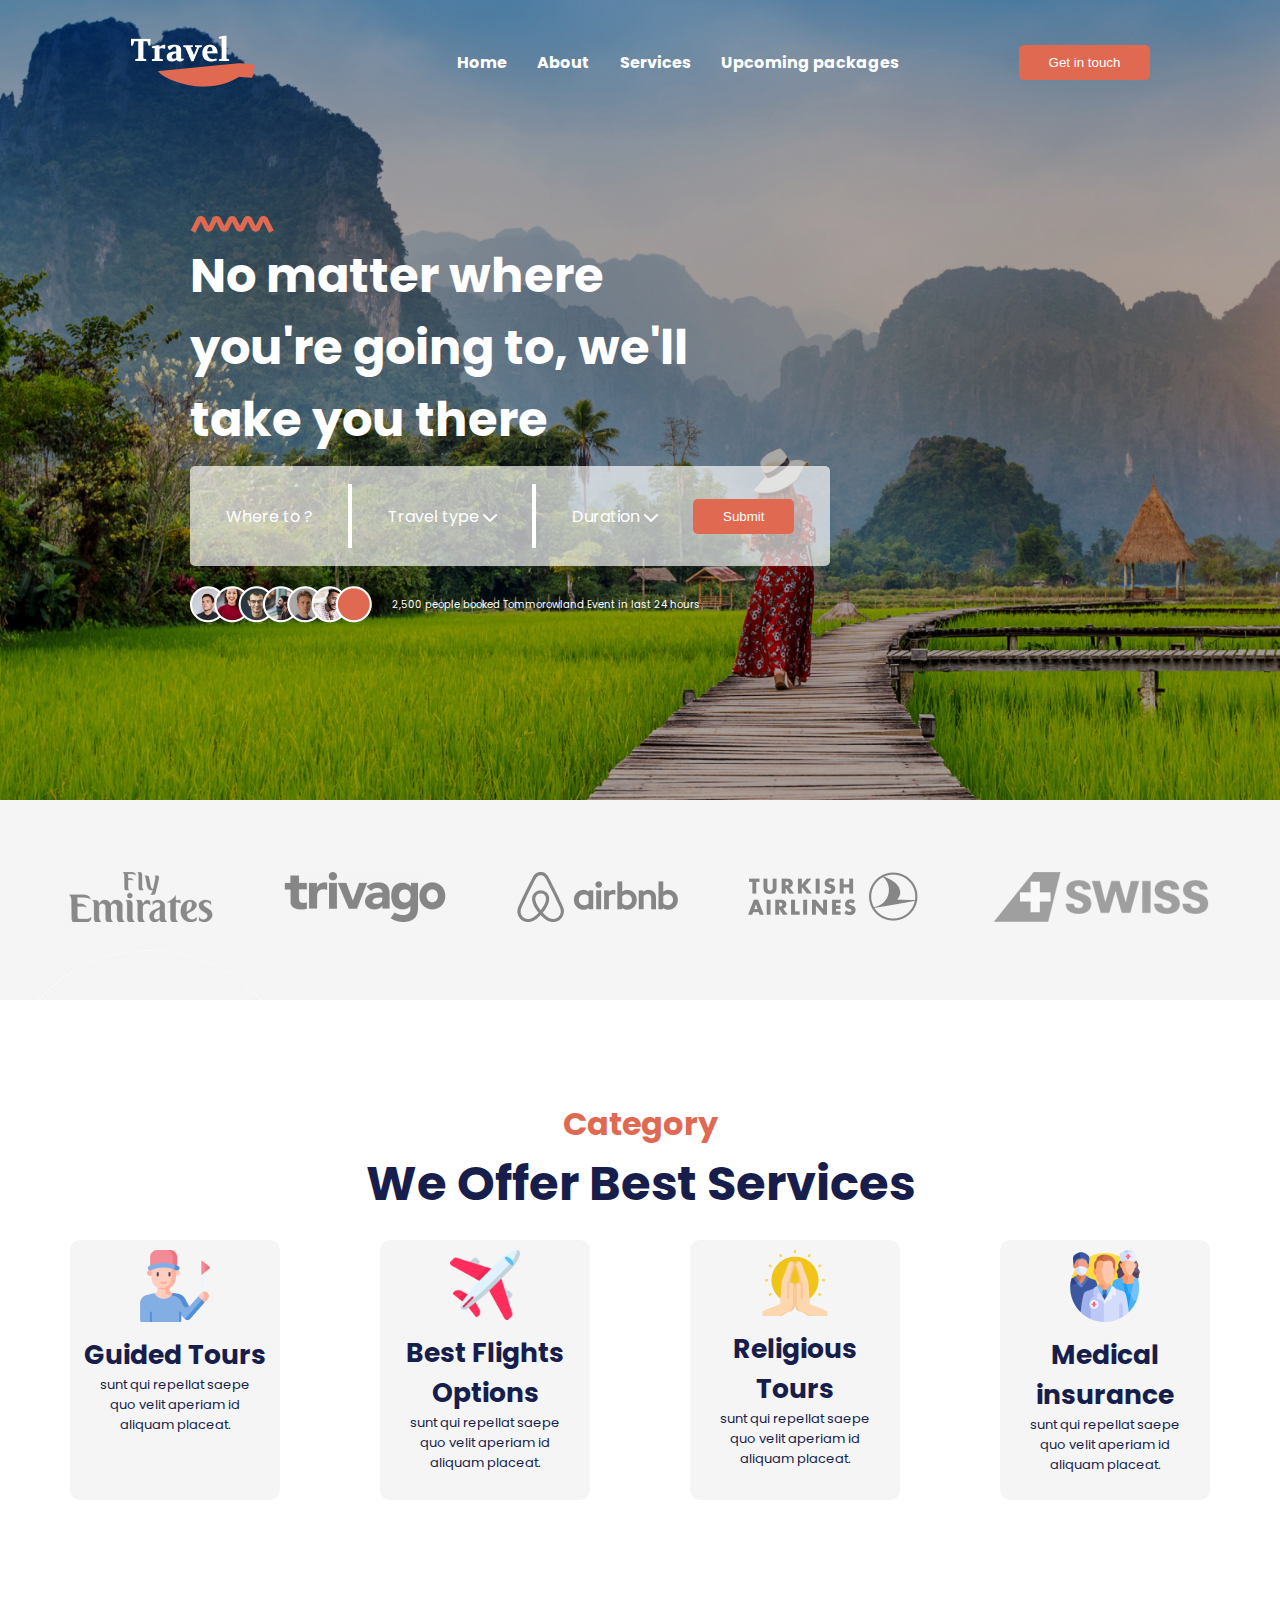
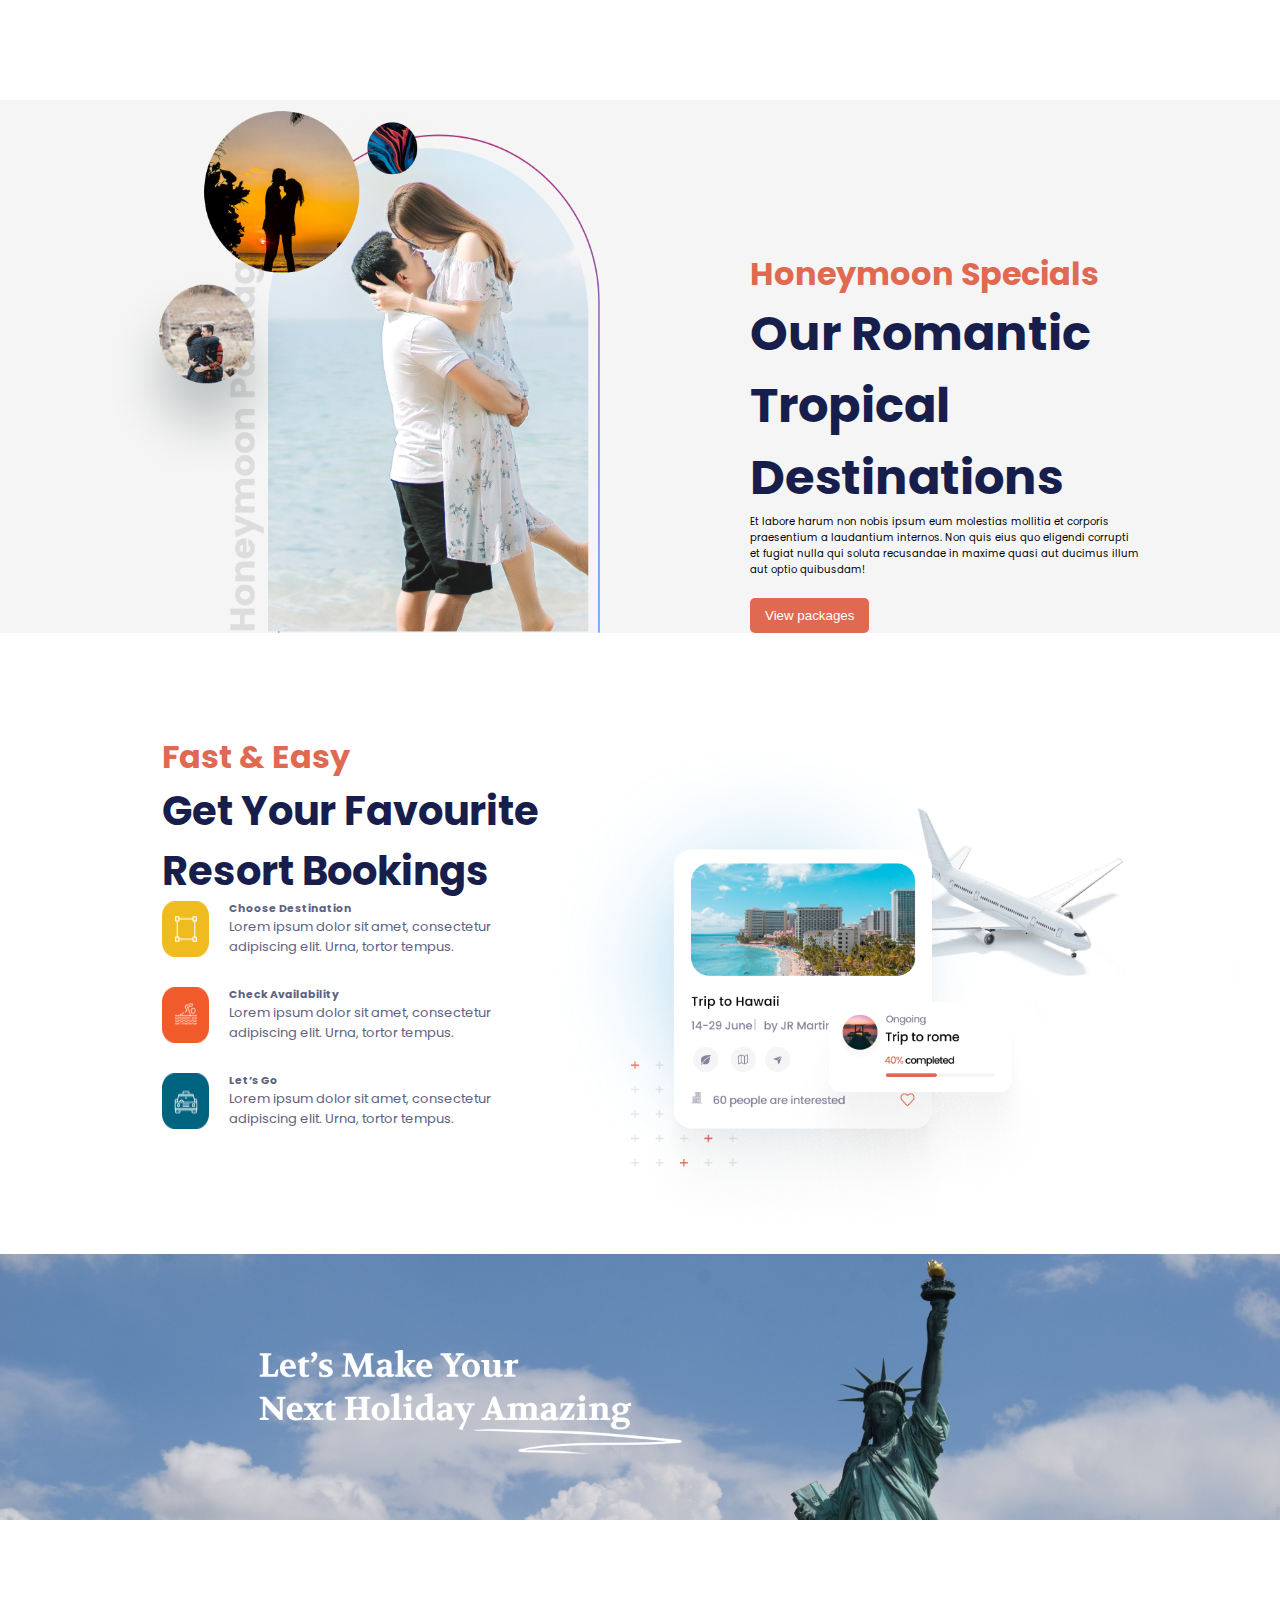
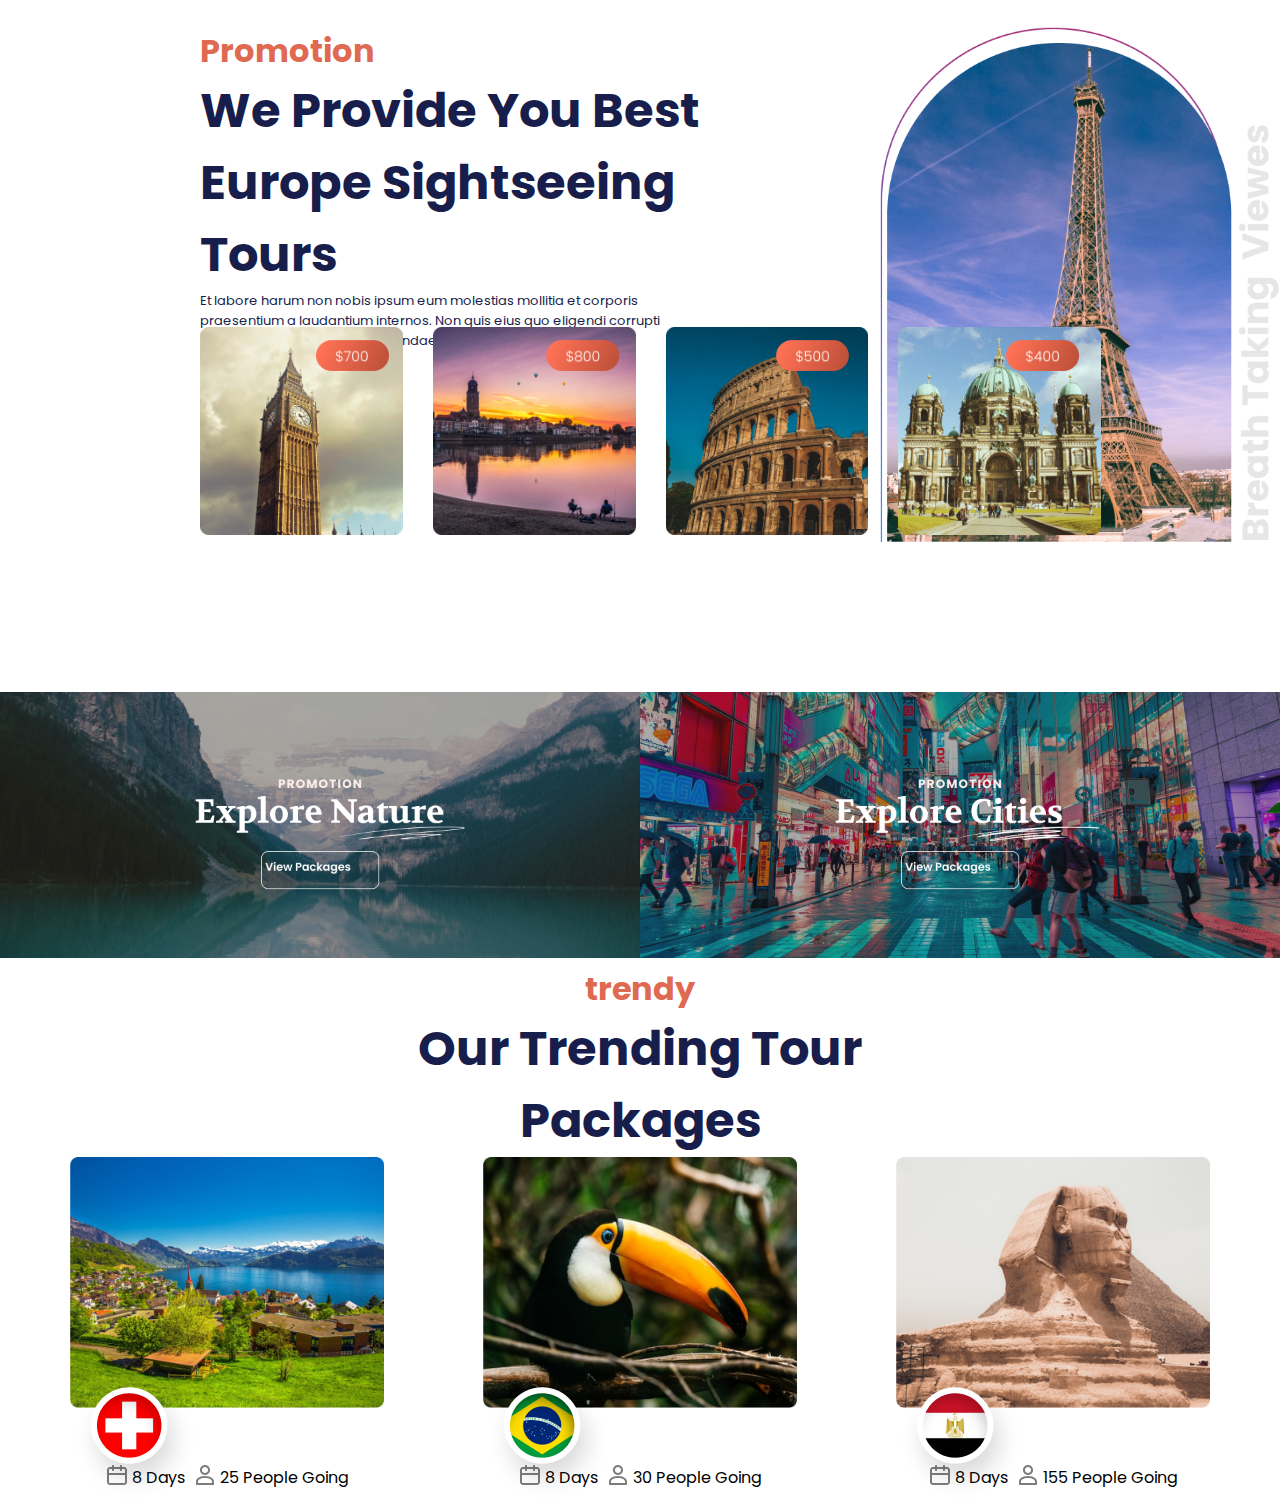
<file: index.html>
<!DOCTYPE html>
<html lang="en">
<head>
    <meta charset="UTF-8">
    <meta name="viewport" content="width=device-width, initial-scale=1.0">
    <title>Homepge</title>
    <link rel="stylesheet" href="index.css">
    <link rel="preconnect" href="https://fonts.googleapis.com">
<link rel="preconnect" href="https://fonts.gstatic.com" crossorigin>
<link href="https://fonts.googleapis.com/css2?family=Poppins:ital,wght@0,100;0,200;0,300;0,400;0,500;0,600;0,700;0,800;0,900;1,100;1,200;1,300;1,400;1,500;1,600;1,700;1,800;1,900&display=swap" rel="stylesheet">
</head>
<body>
    <div class="first">
            <header>
                <div class="right">
                <img src="imgs/logo.png" alt="">
                <div class="middle">
                    <a href="">Home</a>
                    <a href="about.html">About</a>
                    <a href="">Services</a>
                    <a href="">Upcoming packages</a>
                </div>
            </div>
                <button class="get" >Get in touch</button>
            </header>
            <main>
                <div class="words">
                    <img src="imgs/Vector 1.png" alt="">
                    <h1>No matter where 
                        <br>you're going to, we'll <br>
                        take you there
                    </h1>
                </div>
                <div class="inputs">
                    <a href="">Where to ?</a>
                    <span></span>
                    <a href="">Travel type <img src="imgs/Vector.png" alt=""></a>
                    <span></span>
                    <a href="">Duration  <img src="imgs/Vector.png" alt=""></a>
                    <button class="get">Submit</button>
                </div>
                <div class="flex">
                    <img src="imgs/Group 81.png" alt="">
                    <p>2,500 people booked Tommorowland Event in last 24 hours</p>
                </div>
            </main>
            <img src="imgs/Ellipse 620.png" class="eclipse1" alt="">
            <img src="imgs/Ellipse 619.png" class="eclipse" alt="">
    </div>
    <div class="sec">
        <a href=""><img src="imgs/image 909.png" alt=""></a>
        <a href=""> <img src="imgs/Mask group.png" alt=""></a>
        <a href=""> <img src="imgs/group.png" alt=""></a>
        <a href=""> <img src="imgs/Mask group (1).png" alt=""></a>
        <a href=""> <img src="imgs/image 912.png" alt=""></a>
    </div>
    <div class="second">
        <div class="category">
            <h4>Category</h4>
            <h2>We Offer Best Services</h2>
            <div class="tourguide">
                <div class="tour">
                    <img src="imgs/tour-guide 1.png" alt="">
                    <h5>Guided Tours</h5>
                    <p>sunt qui repellat saepe 
                       <br> quo velit aperiam id <br>
                        aliquam placeat.</p>
                </div>
                <div class="tour">
                    <img src="imgs/travelling 1.png" alt="" width="70px">
                    <h5>Best Flights Options</h5>
                    <p>sunt qui repellat saepe 
                        <br> quo velit aperiam id <br>
                         aliquam placeat.</p>
                        </div>
                        <div class="rec"></div>
                <div class="tour">
                    <img src="imgs/hands 1.png" alt="">
                    <h5>Religious<br>Tours</h5>
                    <p>sunt qui repellat saepe <br> quo velit aperiam id <br>
                         aliquam placeat.</p>
                </div>
                <div class="tour">
                    <img src="imgs/medical-team 1.png" alt="">
                    <h5>Medical <br>insurance</h5>
                    <p>sunt qui repellat saepe <br> quo velit aperiam id <br>
                        aliquam placeat.</p>
                </div>
            </div>
        </div>
        <div class="main">
            <img src="imgs/Illustration.png" alt="" width="500px">
            <div class="words">
                <h4>Honeymoon Specials</h4>
                <h2>Our Romantic Tropical <br> Destinations</h2>
                <p>Et labore harum non nobis ipsum eum molestias mollitia et corporis <br>
                     praesentium a laudantium internos. Non quis eius quo eligendi corrupti <br>
                      et fugiat nulla qui soluta recusandae in maxime quasi aut ducimus illum <br>
                       aut optio quibusdam!</p>
                       <button>View packages</button>
            </div>
            
        </div>
    </div>
    <div class="third">
        <div class="words">
            <h4>Fast & Easy</h4>
            <h2>Get Your Favourite <br>
                Resort Bookings</h2>
                <div class="together">
                <div class="each">
                    <img src="imgs/Group 7.png" alt="">
                    <div class="merge">
                    <h5>Choose Destination</h5>
                    <p>Lorem ipsum dolor sit amet, consectetur <br>adipiscing elit. Urna, tortor tempus. </p>
                </div>
                </div>
                <div class="each">
                    <img src="imgs/Group 12.png" alt="">
                    <div class="merge">
                    <h5>Check Availability</h5>
                    <p>Lorem ipsum dolor sit amet, consectetur <br>adipiscing elit. Urna, tortor tempus. </p>
                </div>
                </div>
                <div class="each">
                 <img src="imgs/Group 11.png" alt="">
                  <div class="merge">
                 <h5>Let’s Go</h5>
                 <p>Lorem ipsum dolor sit amet, consectetur <br>adipiscing elit. Urna, tortor tempus. </p>
                </div>
                </div>
            </div>
        </div>
        <img src="imgs/Illustration (2).png" alt="" width="700px" class="imgss">
    </div>
    <img src="imgs/Sepratir.png" alt="" width="100%">
    <div class="fourth">
        <div class="word">
            <h4>Promotion</h4>
            <h2>We Provide You Best <br> Europe Sightseeing Tours</h2>
            <p>Et labore harum non nobis ipsum eum molestias
                 mollitia et corporis <br> praesentium a laudantium internos. 
                 Non quis eius quo eligendi corrupti <br> et fugiat nulla qui soluta recusandae in maxime quasi aut ducimus <br> illum aut optio quibusdam!</p>
        </div>
        <div class="illu">
            <img src="imgs/Destination 1.png" alt="" width="20%">
            <img src="imgs/Destination 2.png" alt="" width="20%">
            <img src="imgs/Destination 3.png" alt="" width="20%">
            <img src="imgs/Destination 4.png" alt="" width="20%">
        </div>
        <img src="imgs/Illustration (3).png" alt="" width="400px" class="">
    </div>
    <img src="imgs/ (2).png" alt=""  width="100%">
    <div class="fifth">
        <h4>trendy</h4>
        <h2>Our Trending Tour <br> Packages</h2>
        <div class="main">
            <div class="cont">
                <div class="img">
                    <img src="imgs/Rectangle 19305.png" alt="" width="80%">
                    <img src="imgs/Ellipse 623 (2).png" alt="" class="same">
                </div>
                <div class="flex">
                    <div class="side"><svg width="20" height="20" viewBox="0 0 20 20" fill="none" xmlns="http://www.w3.org/2000/svg">
                        <path d="M17 2H15V1C15 0.734784 14.8946 0.48043 14.7071 0.292893C14.5196 0.105357 14.2652 0 14 0C13.7348 0 13.4804 0.105357 13.2929 0.292893C13.1054 0.48043 13 0.734784 13 1V2H7V1C7 0.734784 6.89464 0.48043 6.70711 0.292893C6.51957 0.105357 6.26522 0 6 0C5.73478 0 5.48043 0.105357 5.29289 0.292893C5.10536 0.48043 5 0.734784 5 1V2H3C2.20435 2 1.44129 2.31607 0.87868 2.87868C0.316071 3.44129 0 4.20435 0 5V17C0 17.7956 0.316071 18.5587 0.87868 19.1213C1.44129 19.6839 2.20435 20 3 20H17C17.7956 20 18.5587 19.6839 19.1213 19.1213C19.6839 18.5587 20 17.7956 20 17V5C20 4.20435 19.6839 3.44129 19.1213 2.87868C18.5587 2.31607 17.7956 2 17 2ZM18 17C18 17.2652 17.8946 17.5196 17.7071 17.7071C17.5196 17.8946 17.2652 18 17 18H3C2.73478 18 2.48043 17.8946 2.29289 17.7071C2.10536 17.5196 2 17.2652 2 17V10H18V17ZM18 8H2V5C2 4.73478 2.10536 4.48043 2.29289 4.29289C2.48043 4.10536 2.73478 4 3 4H5V5C5 5.26522 5.10536 5.51957 5.29289 5.70711C5.48043 5.89464 5.73478 6 6 6C6.26522 6 6.51957 5.89464 6.70711 5.70711C6.89464 5.51957 7 5.26522 7 5V4H13V5C13 5.26522 13.1054 5.51957 13.2929 5.70711C13.4804 5.89464 13.7348 6 14 6C14.2652 6 14.5196 5.89464 14.7071 5.70711C14.8946 5.51957 15 5.26522 15 5V4H17C17.2652 4 17.5196 4.10536 17.7071 4.29289C17.8946 4.48043 18 4.73478 18 5V8Z" fill="#7D7D7D"/>
                        </svg>
                        <p>8 Days</p>
                        </div>
                        <div class="side">
                            <svg width="20" height="20" viewBox="0 0 20 20" fill="none" xmlns="http://www.w3.org/2000/svg">
                                <path d="M10 8C11.7 8 13.06 6.65 13.06 5C13.06 3.35 11.7 2 10 2C8.3 2 6.94 3.35 6.94 5C6.94 6.65 8.3 8 10 8ZM10 10C7.2 10 4.94 7.76 4.94 5C4.94 2.24 7.2 0 10 0C12.8 0 15.06 2.24 15.06 5C15.06 7.76 12.8 10 10 10ZM3 18H17V16.67C17 14.92 14.69 13.11 10 13.11C5.31 13.11 3 14.92 3 16.67V18ZM10 11.11C16.66 11.11 19 14.44 19 16.67V20H1V16.67C1 14.44 3.34 11.11 10 11.11Z" fill="#7D7D7D"/>
                                </svg>
                              <p>25 People Going</p>  
                        </div>
                </div>
            </div>
            <div class="cont">
                <div class="img">
                    <img src="imgs/Rectangle 19305 (1).png" alt="" width="80%">
                    <img src="imgs/Ellipse 623 (1).png" alt="" class="same">
                </div>
                <div class="flex">
                    <div class="side"><svg width="20" height="20" viewBox="0 0 20 20" fill="none" xmlns="http://www.w3.org/2000/svg">
                        <path d="M17 2H15V1C15 0.734784 14.8946 0.48043 14.7071 0.292893C14.5196 0.105357 14.2652 0 14 0C13.7348 0 13.4804 0.105357 13.2929 0.292893C13.1054 0.48043 13 0.734784 13 1V2H7V1C7 0.734784 6.89464 0.48043 6.70711 0.292893C6.51957 0.105357 6.26522 0 6 0C5.73478 0 5.48043 0.105357 5.29289 0.292893C5.10536 0.48043 5 0.734784 5 1V2H3C2.20435 2 1.44129 2.31607 0.87868 2.87868C0.316071 3.44129 0 4.20435 0 5V17C0 17.7956 0.316071 18.5587 0.87868 19.1213C1.44129 19.6839 2.20435 20 3 20H17C17.7956 20 18.5587 19.6839 19.1213 19.1213C19.6839 18.5587 20 17.7956 20 17V5C20 4.20435 19.6839 3.44129 19.1213 2.87868C18.5587 2.31607 17.7956 2 17 2ZM18 17C18 17.2652 17.8946 17.5196 17.7071 17.7071C17.5196 17.8946 17.2652 18 17 18H3C2.73478 18 2.48043 17.8946 2.29289 17.7071C2.10536 17.5196 2 17.2652 2 17V10H18V17ZM18 8H2V5C2 4.73478 2.10536 4.48043 2.29289 4.29289C2.48043 4.10536 2.73478 4 3 4H5V5C5 5.26522 5.10536 5.51957 5.29289 5.70711C5.48043 5.89464 5.73478 6 6 6C6.26522 6 6.51957 5.89464 6.70711 5.70711C6.89464 5.51957 7 5.26522 7 5V4H13V5C13 5.26522 13.1054 5.51957 13.2929 5.70711C13.4804 5.89464 13.7348 6 14 6C14.2652 6 14.5196 5.89464 14.7071 5.70711C14.8946 5.51957 15 5.26522 15 5V4H17C17.2652 4 17.5196 4.10536 17.7071 4.29289C17.8946 4.48043 18 4.73478 18 5V8Z" fill="#7D7D7D"/>
                        </svg>
                        <p>8 Days</p>
                        </div>
                        <div class="side">
                            <svg width="20" height="20" viewBox="0 0 20 20" fill="none" xmlns="http://www.w3.org/2000/svg">
                                <path d="M10 8C11.7 8 13.06 6.65 13.06 5C13.06 3.35 11.7 2 10 2C8.3 2 6.94 3.35 6.94 5C6.94 6.65 8.3 8 10 8ZM10 10C7.2 10 4.94 7.76 4.94 5C4.94 2.24 7.2 0 10 0C12.8 0 15.06 2.24 15.06 5C15.06 7.76 12.8 10 10 10ZM3 18H17V16.67C17 14.92 14.69 13.11 10 13.11C5.31 13.11 3 14.92 3 16.67V18ZM10 11.11C16.66 11.11 19 14.44 19 16.67V20H1V16.67C1 14.44 3.34 11.11 10 11.11Z" fill="#7D7D7D"/>
                                </svg>
                             <p>30 People Going</p>   
                        </div>
                </div>
            </div>
            <div class="cont">
                <div class="img">
                <img src="imgs/Rectangle 19305 (2).png" alt="" width="80%">
                <img src="imgs/Ellipse 623.png" alt="" class="same">
                </div>
                <div class="flex">
                    <div class="side"><svg width="20" height="20" viewBox="0 0 20 20" fill="none" xmlns="http://www.w3.org/2000/svg">
                        <path d="M17 2H15V1C15 0.734784 14.8946 0.48043 14.7071 0.292893C14.5196 0.105357 14.2652 0 14 0C13.7348 0 13.4804 0.105357 13.2929 0.292893C13.1054 0.48043 13 0.734784 13 1V2H7V1C7 0.734784 6.89464 0.48043 6.70711 0.292893C6.51957 0.105357 6.26522 0 6 0C5.73478 0 5.48043 0.105357 5.29289 0.292893C5.10536 0.48043 5 0.734784 5 1V2H3C2.20435 2 1.44129 2.31607 0.87868 2.87868C0.316071 3.44129 0 4.20435 0 5V17C0 17.7956 0.316071 18.5587 0.87868 19.1213C1.44129 19.6839 2.20435 20 3 20H17C17.7956 20 18.5587 19.6839 19.1213 19.1213C19.6839 18.5587 20 17.7956 20 17V5C20 4.20435 19.6839 3.44129 19.1213 2.87868C18.5587 2.31607 17.7956 2 17 2ZM18 17C18 17.2652 17.8946 17.5196 17.7071 17.7071C17.5196 17.8946 17.2652 18 17 18H3C2.73478 18 2.48043 17.8946 2.29289 17.7071C2.10536 17.5196 2 17.2652 2 17V10H18V17ZM18 8H2V5C2 4.73478 2.10536 4.48043 2.29289 4.29289C2.48043 4.10536 2.73478 4 3 4H5V5C5 5.26522 5.10536 5.51957 5.29289 5.70711C5.48043 5.89464 5.73478 6 6 6C6.26522 6 6.51957 5.89464 6.70711 5.70711C6.89464 5.51957 7 5.26522 7 5V4H13V5C13 5.26522 13.1054 5.51957 13.2929 5.70711C13.4804 5.89464 13.7348 6 14 6C14.2652 6 14.5196 5.89464 14.7071 5.70711C14.8946 5.51957 15 5.26522 15 5V4H17C17.2652 4 17.5196 4.10536 17.7071 4.29289C17.8946 4.48043 18 4.73478 18 5V8Z" fill="#7D7D7D"/>
                        </svg>
                        <p>8 Days</p>
                        </div>
                        <div class="side">
                            <svg width="20" height="20" viewBox="0 0 20 20" fill="none" xmlns="http://www.w3.org/2000/svg">
                                <path d="M10 8C11.7 8 13.06 6.65 13.06 5C13.06 3.35 11.7 2 10 2C8.3 2 6.94 3.35 6.94 5C6.94 6.65 8.3 8 10 8ZM10 10C7.2 10 4.94 7.76 4.94 5C4.94 2.24 7.2 0 10 0C12.8 0 15.06 2.24 15.06 5C15.06 7.76 12.8 10 10 10ZM3 18H17V16.67C17 14.92 14.69 13.11 10 13.11C5.31 13.11 3 14.92 3 16.67V18ZM10 11.11C16.66 11.11 19 14.44 19 16.67V20H1V16.67C1 14.44 3.34 11.11 10 11.11Z" fill="#7D7D7D"/>
                                </svg>
                             <p>155 People Going</p>   
                        </div>
                </div>
            </div>
        </div>
    </div>
</body>
</html>
</file>
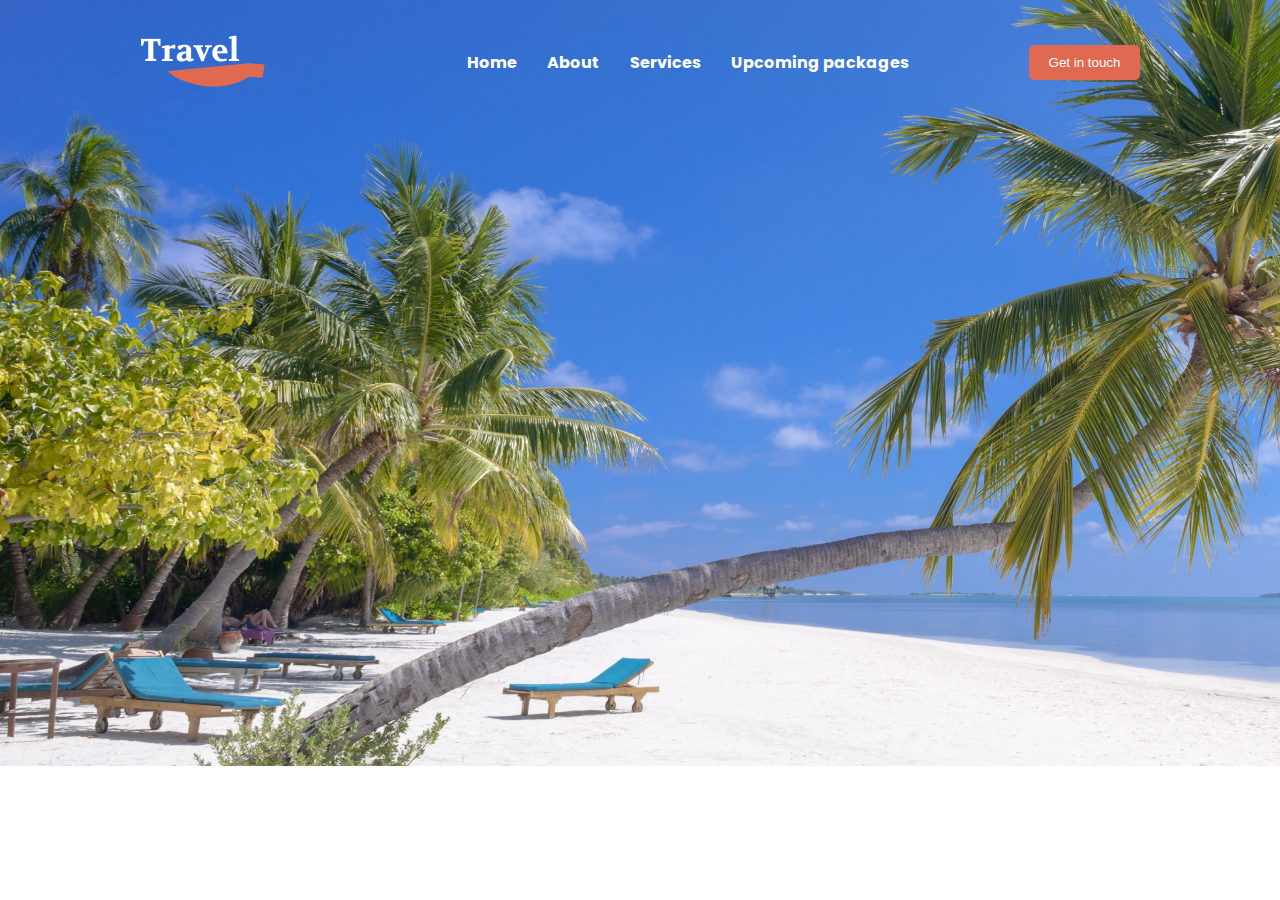
<file: about.html>
<!DOCTYPE html>
<html lang="en">
<head>
    <meta charset="UTF-8">
    <meta name="viewport" content="width=device-width, initial-scale=1.0">
    <title>About us</title>
    <link rel="stylesheet" href="about.css">
    
    <link rel="preconnect" href="https://fonts.googleapis.com">
<link rel="preconnect" href="https://fonts.gstatic.com" crossorigin>
<link href="https://fonts.googleapis.com/css2?family=Poppins:ital,wght@0,100;0,200;0,300;0,400;0,500;0,600;0,700;0,800;0,900;1,100;1,200;1,300;1,400;1,500;1,600;1,700;1,800;1,900&display=swap" rel="stylesheet">
</head>
<body>
    <div class="first">
        <header>
            <div class="right">
            <img src="imgs/logo.png" alt="">
            <div class="middle">
                <a href="index.html">Home</a>
                <a href="">About</a>
                <a href="">Services</a>
                <a href="">Upcoming packages</a>
            </div>
        </div>
            <button class="get" >Get in touch</button>
        </header>
    </div>
</body>
</html>
</file>
<file: index.css>
* {
    margin: 0;
}

body {
    font-family: "Poppins", sans-serif;

}
.first {
    background-image: url(imgs/Rectangle\ 19290.png);
    background-size: cover;
    height: 800px;
    /* width: 100%; */
    color: white;
}
header .right {
  display: flex;
  align-items: center;
  gap: 200px;
}
header {
    display: flex;
    justify-content: center;
    align-items: center;
    gap: 120px;
    padding-top: 30px;
    color: white;
}
header a {
    color: white;
    text-decoration: none;
    font-weight: bold;   
}
header a:hover {
    border-bottom: 2px solid #DF6951;
}
.middle {
    display: flex;
    gap: 30px;
}
header button {
    background-color: #DF6951;
    border-radius: 5px;
    border: 0;
    padding: 10px;
    color: white;
}
.first main {
    display: flex;
    flex-direction: column;
   margin-left: 190px;
    margin-top: 120px;
}
.first h1 {
    font-size: 3rem;
    font-family: "Poppins", sans-serif;

}
.first .inputs {
    display: flex;
    align-items: center;
    justify-content: space-evenly;
    height: 100px;
    width: 640px;
    border-radius: 5px;
    background-color: rgba(255, 255, 255, 0.672);
    margin-top: 10px;
}
.first .inputs a {
    text-decoration: none;
    color: white;
}
.first .inputs span {
    display: block;
    border: 2px solid white;
    height: 60px;
}
.get {
    background-color: #DF6951;
    border-radius: 5px;
    border: 0;
    padding: 10px 30px;
    color: white;
}
.first .flex {
    display: flex;
    align-items: center;
    margin-top: 20px;
    gap: 20px;
}
.first .flex p {
  font-size: x-small;
}
.eclipse1 {
    width: 300px;
    position: absolute;
    bottom: -350px;
}
.eclipse {
    position: absolute;
    bottom: -270px;
    left: 70px;
}

/* sec */
.sec {
    display: flex;
    align-items: center;
    justify-content: space-evenly;
    height: 200px;
    background-color: whitesmoke;
}
/* second */
.second {
    display: flex;
    flex-direction: column;
    background-color: white;
    /* height: 500px; */
    gap: 200px;
}
.second .category  {
    text-align: center;
    padding-top: 100px;
}
.second , .third h2 {
    color: #181E4B;
    font-size: 2rem;
}

.second  h4 {
    color: #DF6951;
}
.third h4 {
    color: #DF6951;
}
.tourguide {
    display: flex;
    justify-content: center;
    gap: 100px;
    margin-top: 20px;
}
.tour {
    position: relative;
    width: 210px;
    height: 250px;
    padding-top: 10px;
    border-radius: 10px;
    background-color: whitesmoke;
}
.tour p {
    font-size: small;
}
.rec {
    position: absolute;
    background-color: #DF6951;
    width: 100px;
    height: 100px;
    border-radius: 10px;
    left: 27%;
    z-index: -1;
    margin-top: 170px;   
}
.second .main {
    display: flex;
    justify-content: center;
    background-color: whitesmoke;
    padding-left: 100px;
    gap: 150px;
}
.second .main .words {
    margin-top: 150px;
    width: 50%;
    
}
.second .main .words p {
    color: #000000;
    font-size: x-small;
    
}
.second .main .words button {
    padding: 10px  15px;
    border: 0;
    background-color: #DF6951;
    color: white;
     border-radius: 5px;
     margin-top: 20px;
}
/* third */
.third {
    display: flex;
    /* gap: 10px; */
    justify-content: center;
    /* align-items: center; */
    margin-left: 120px;
    padding-top: 100px;
}
.third h4 {
    font-size: 2rem;
}
.third h2 {
    font-size: 2.5rem;
}
.together {
    display: flex;
    flex-direction: column;
    gap: 30px;
}
.together .each {
    display: flex;
    gap: 20px;
    font-size: small;
    color: #5E6282;
}
/* fort */
.fourth {
    display: flex;
    gap: 100px;
    margin-left: 200px;
    padding-top: 100px;
    padding-bottom: 150px;
}
.fourth p {
    color: #181E4B;
    font-size: small;
}
h4 {
    font-size: 2rem;
    color: #DF6951;
}
h2 {
    font-size: 3rem;
    color: #181E4B;
}
.illu {
    position: absolute;
    display: flex;
    gap: 30px;
    /* right: 100px; */
    padding-top: 300px;
}
/* fifth */
.fifth {
    text-align: center;
}
.fifth .main {
    display: flex;
    justify-content: center;
    gap: 20px;
}
.cont {
    display: flex;
    flex-direction: column;
    justify-content: center;
    align-items: center;
}
.main .img {
    position: relative;
}
.same {
    position: absolute;
    left: 10%;
    bottom: -90px;
}
.main .flex {
    display: flex;
    margin-top: 50px;
    gap: 10px;
}
.flex .side {
    display: flex;
    gap: 5px;
}

/* responsiveness */
@media screen and (max-width: 500px) {
    .first {
        height: 300px;
        font-size: xx-small;
        width: 100%;
    }
    .first h1 {
        font-size: medium;
    }
    .first main {
        margin-top: 2px;
        margin-left: 50px;
    }
    .first header {
        gap: 2px;
    }
    header .right {
        gap: 1px;
    }
    header button {
        display: none;
    }
}
</file>
<file: about.css>
* {
    margin: 0;
}
body {
    font-family: "Poppins", sans-serif;

}
.first {
    background-image: url(imgs/Rectangle\ 19290\ \(1\).png);
    height: 766px;
}
    header .right {
        display: flex;
        align-items: center;
        gap: 200px;
      }
      header {
          display: flex;
          justify-content: center;
          align-items: center;
          gap: 120px;
          padding-top: 30px;
          color: white;
      }
      header a {
          color: white;
          text-decoration: none;
          font-weight: bold;   
      }
      header a:hover {
          border-bottom: 2px solid #DF6951;
      }
      .middle {
          display: flex;
          gap: 30px;
      }
      header button {
          background-color: #DF6951;
          border-radius: 5px;
          border: 0;
          padding: 10px 20px;
          color: white; }
</file>
